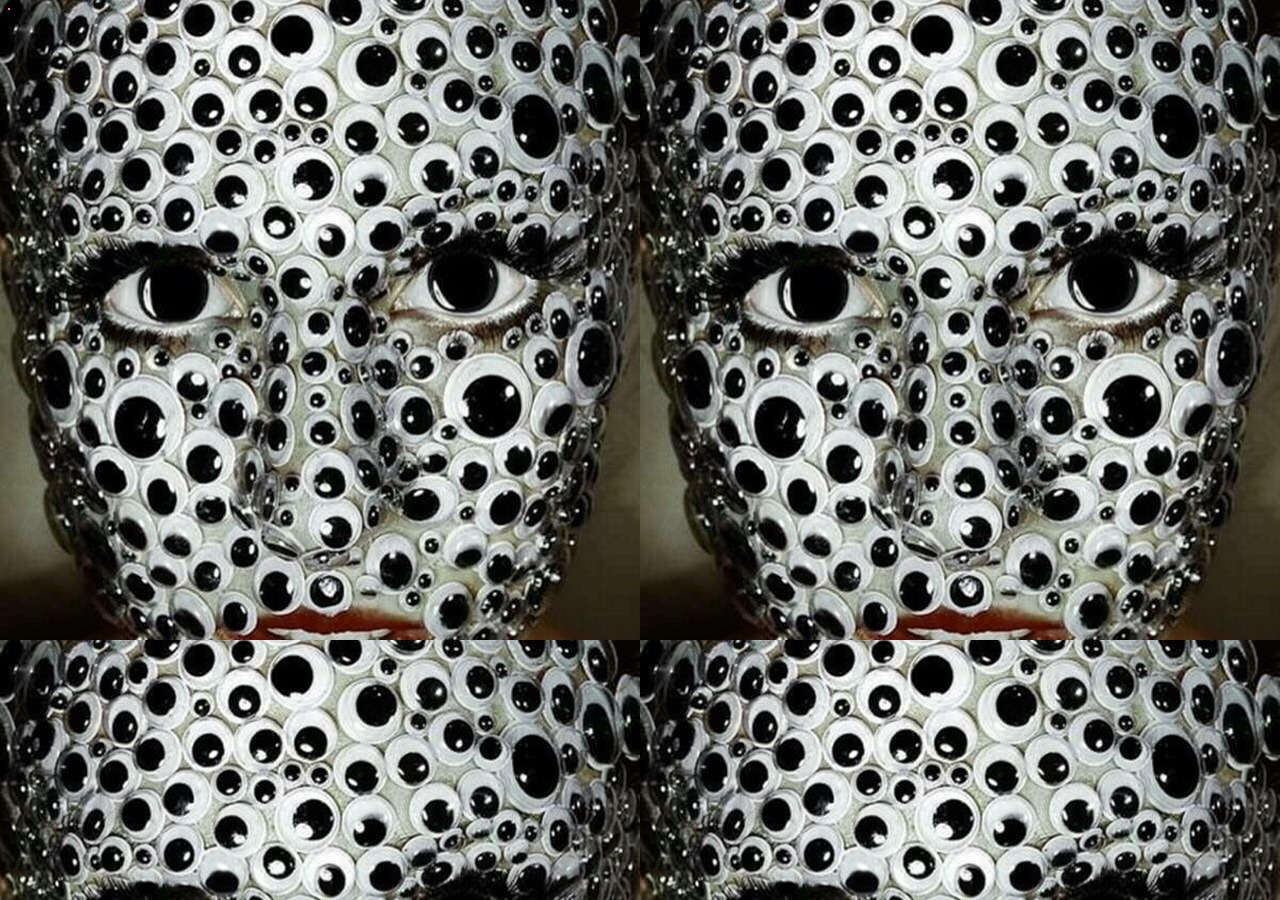
<file: index.html>
<!DOCTYPE html>
    <html lang="en">
    <head>
        <meta charset="UTF-8">
        <meta http-equiv="X-UA-Compatible" content="IE=edge">
        <meta name="viewport" content="width=device-width, initial-scale=1.0">
        <title>Terrible-websites</title>
        <link rel="stylesheet" href="style.css">
    </head>
    <body class="index">
        <div id="container">
            <h1>WELCOME TO TERRIBLE WEBSITES</h1>
            <p>This webpage was intentionally designed to be an eyesore. We apologize for any discomfort caused.</p>
            <p>If you want to go to the sign up page, <a href="index.html" onclick="alert('error')">click</a> <a href="pages/step1.html">here</a></p>
            <a href="index.html" class="button" onclick="alert('error')">Click Me!</a>
        </div>
    </body>
</html>
</file>
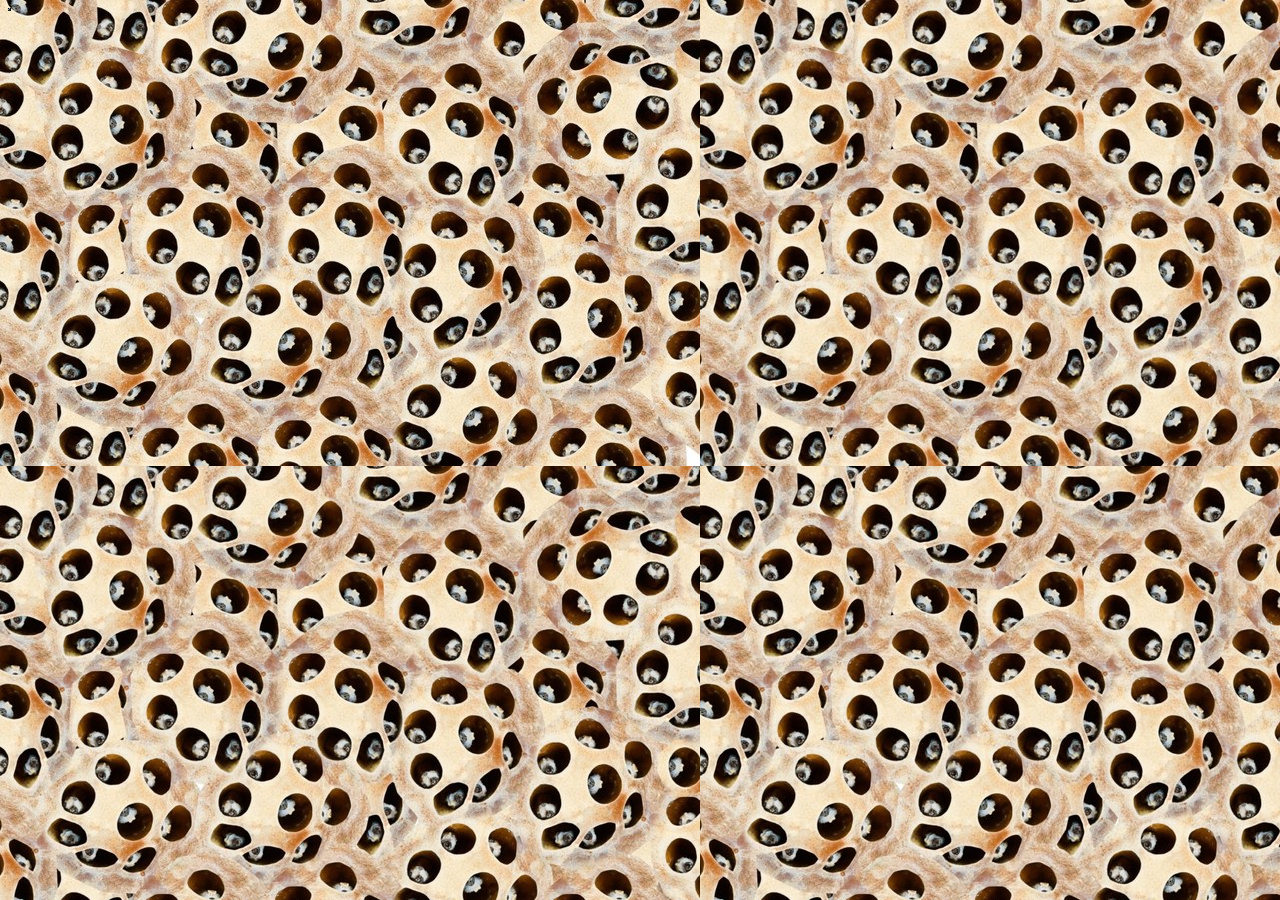
<file: pages/signup.html>
<!DOCTYPE html>
    <html lang="en">
    <head>
        <meta charset="UTF-8">
        <meta http-equiv="X-UA-Compatible" content="IE=edge">
        <meta name="viewport" content="width=device-width, initial-scale=1.0">
        <title>Signup</title>
        <link rel="stylesheet" href="../style.css">
    </head>
    <body class="signup">
        <div id="container3">
            <h1>Sorry I didn't make signup yet.</h1>
            <h1>COMING SOON!!!!</h1>
            <script>
                var container = document.getElementById("container3");
                function createSnow(){
                    const el = document.createElement("div");
                    el.classList.add('snow');
                    el.onclick = function(event){
                        alert("error");
                    };
                    el.style.marginLeft = randomPosition() + 'px';
                    container.appendChild(el);
                }
                function createnextSnow(){
                    const el = document.createElement("div");
                    el.classList.add('snow');
                    el.classList.add('next');
                    el.style.marginLeft = randomPosition() + 'px';
                    container.appendChild(el);
                }
                function nextMove(){
                    alert("error");
                }
                function randomPosition(){
                    return Math.floor(Math.random() * window.innerWidth);
                }
                for(let i=0; i<300; i++){
                    createSnow();
                };
            </script>
        </div>
    </body>
</html>
</file>
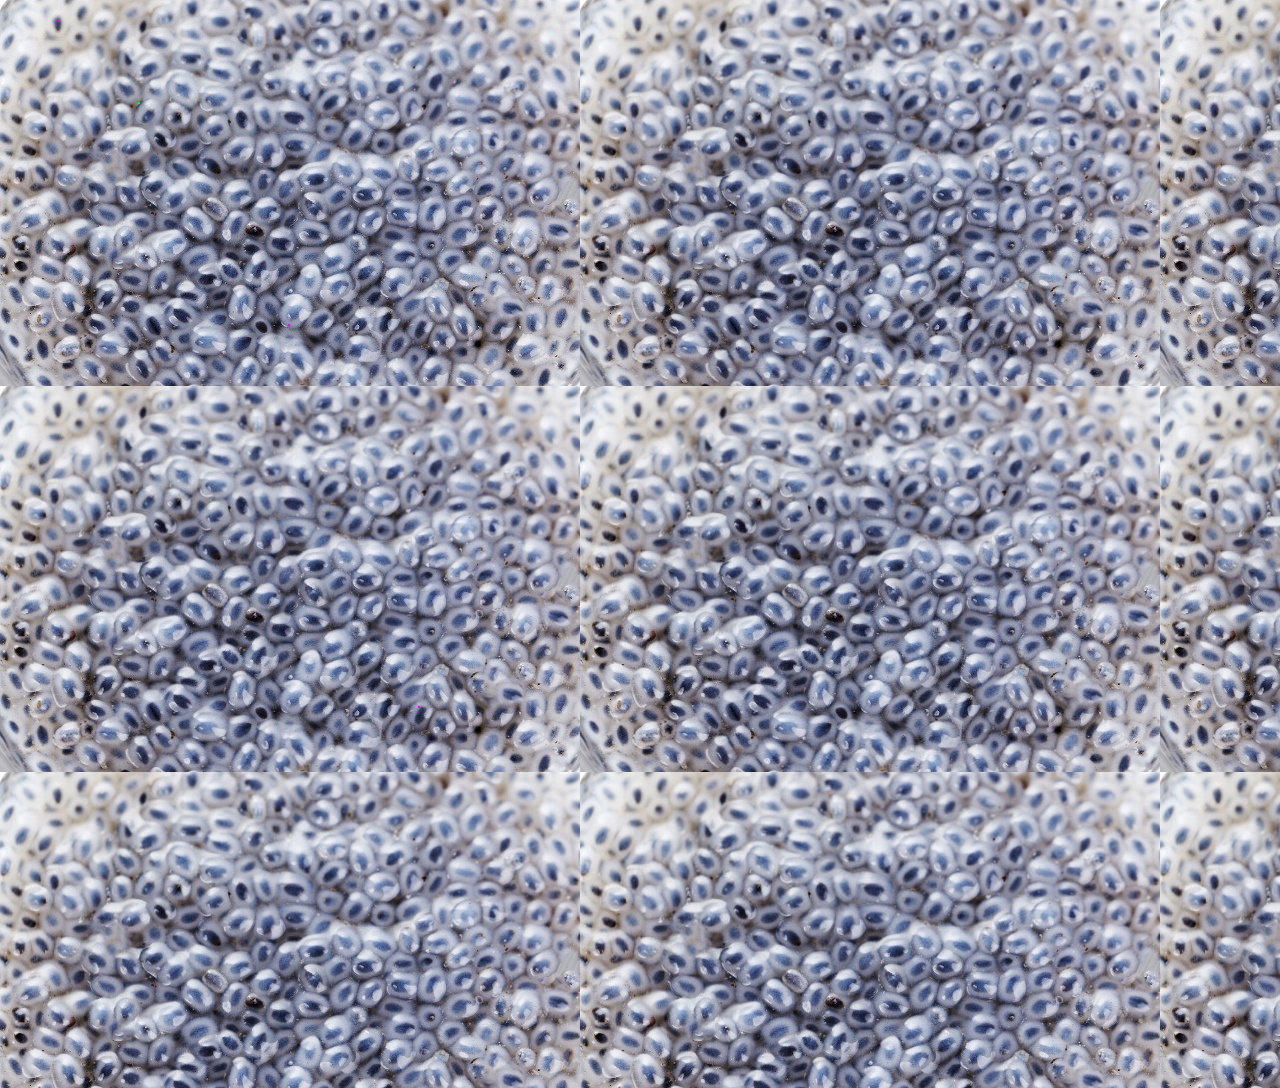
<file: pages/step1.html>
<!DOCTYPE html>
    <html lang="en">
    <head>
        <meta charset="UTF-8">
        <meta http-equiv="X-UA-Compatible" content="IE=edge">
        <meta name="viewport" content="width=device-width, initial-scale=1.0">
        <title>Step1</title>
        <link rel="stylesheet" href="../style.css">
    </head>
    <body class="step1">
        <div class="fake-div first">
            <h1>NEXT</h1>
            <a href="../index.html" class="button" onclick="alert('error')">next</a>
        </div>
        <div id="container2">
            <h1>STEP1</h1>
            <p class="unreadable">Find NEXT button</p>
            <br>
            <a href="../index.html" class="button" onclick="alert('error')">Click Me!</a>
            <br>
            <div class="fake-div">
                <h1>NEXT</h1>
                <a href="../index.html" class="button" onclick="alert('error')">Click Me!</a>
                <div class="flag-div">
                    <a href="signup.html" class="flag-button" style="display:block;">NEXT</a>
                    <br>
                    <a href="../index.html" class="button" style="background-color:lime;" onclick="alert('error')">SORRY:)</a>
                </div>
            </div>
        </div>
        <div class="fake-div second">
            <h1>NEXT</h1>
            <a href="../index.html" class="button" onclick="alert('error')">Click Me!</a>
        </div>
        <div class="fake-div third">
            <h1>next</h1>
            <a href="../index.html" class="button" onclick="alert('error')">NEXT!</a>
        </div>

        
    </body>
</html>
</file>
<file: style.css>
.index{
    background-image: url('imgs/banner.jpeg');
}

#container {
    width: 2px;
    height: 2px;
    overflow: auto;
    resize: both;
    background-color: hotpink;
    color: lime;
    font-family: Comic Sans MS, cursive;
    text-align: center;
}

#container h1 {
    font-size: 72px;
    text-decoration: underline;
    color: red;
}

#container p {
    font-size: 24px;
    color: blue;
}

.button {
    background-color: yellow;
    color: purple;
    font-size: 36px;
    padding: 20px 40px;
    border-radius: 10px;
    text-decoration: none;
}

.button:hover {
    background-color: lime;
    color: red;
}

a[href="pages/step1.html"] {
    text-decoration: none;
    color:blue;
}

.step1 {
    background-image: url('imgs/background2.jpeg');
}

#container2 {
    width: 2px;
    height: 2px;
    overflow: auto;
    resize: both;
    text-align: center;
    margin: 80px 130px;
    background: lime;
    color: fuchsia;
    font-family: Comic Sans MS, cursive;
}

#container2 p {
    text-decoration: underline;
    text-transform: uppercase;
    letter-spacing: 10px;
}

.unreadable {
    font-family: Impact, Charcoal, sans-serif;
}

.fake-div {
    width: 2px;
    height: 2px;
    overflow: auto;
    resize: both;
    margin:30px 80px;
    text-align: center;
    background-color:fuchsia;
    color:red;
}

.first {
    margin: 20px 50px;
}
.second {
    margin: 220px 280px;
}
.third {
    margin: 380px 410px;
}

.flag-div {
    width: 2px;
    height: 2px;
    overflow: auto;
    resize: both;
    text-align: center;
    margin: 10px 380px;
    background-color:#FFFF00 ;
    color:red;
}

.flag-button{
    background-color: yellow;
    color: purple;
    font-size: 36px;
    padding: 20px 40px;
    border-radius: 10px;
    text-decoration: none;
}

.flag-button:hover {
    cursor:default;
}

.signup {
    background-image: url('imgs/background3.jpeg');
}

#container3 {
    width: 3px;
    height: 3px;
    overflow: auto;
    resize: both;
    text-align: center;
    color:#fff;
    background: radial-gradient(ellipse at bottom, #1b2735 0%, #090a0f 100%);
}

.snow {
    width:10px;
    height:10px;
    opacity: 0;
    background-color: #fff;
    border-radius: 50%;
    animation: snow 20s linear infinite;
}

.snow:nth-of-type(2n){
    width:7px;
    height:7px;
    animation-duration: 7s;
    animation-delay: 1s;
}

.snow:nth-of-type(2n+1){
    animation-duration: 8s;
    animation-delay: 2s;
}

.snow:nth-of-type(9n){
    animation-duration: 9s;
    animation-delay: 3s;
}


@keyframes snow{
    0% {
        opacity: 0;
        transform: translateY(0);
    }
    20%{
        opacity: 1;
        transform: translate(-15px, 20vh);
    }
    40%{
        opacity: 1;
        transform: translate(15px, 40vh);
    }
    60%{
        opacity: 1;
        transform: translate(-15px, 60vh);
    }
    80%{
        opacity: 1;
        transform: translate(0, 80vh);
    }
    100%{
        opacity: 1;
        transform: translateY(100vh);
    }
}
</file>
